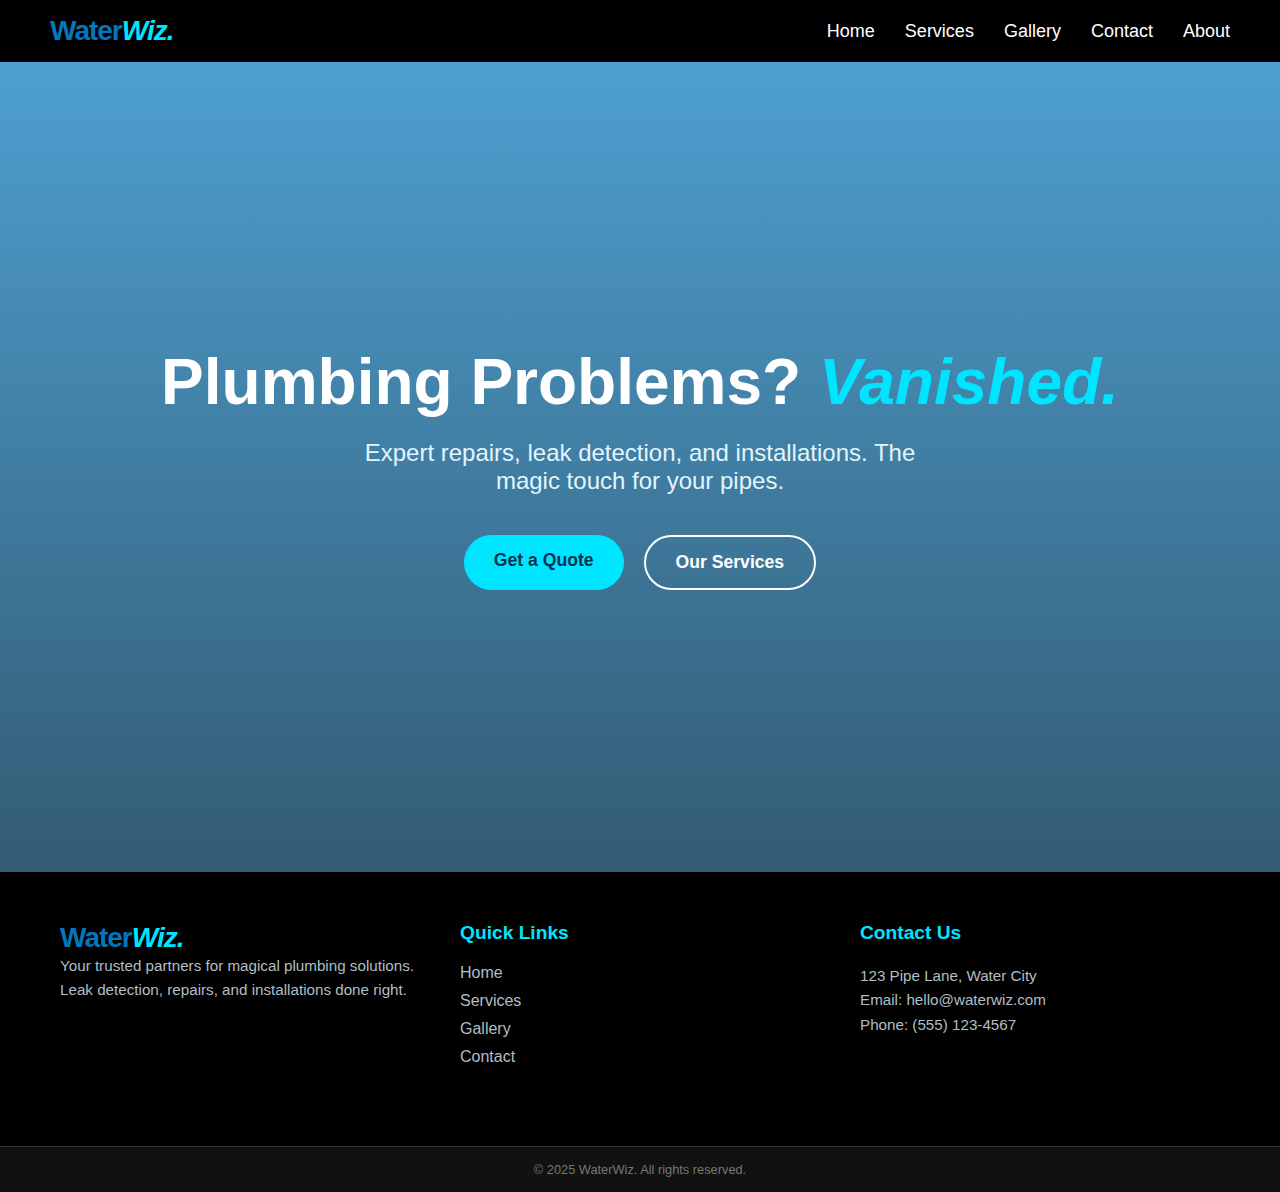
<file: index.html>
<!DOCTYPE html>
<html lang="en">
  <head>
    <meta charset="UTF-8" />
    <meta name="viewport" content="width=device-width, initial-scale=1.0" />
    <title>WaterWiz.</title>
    <link rel="stylesheet" href="style.css" />
  </head>
  <body>
    <nav class="navbar">
      <div class="logo">Water<span class="magic">Wiz.</span></div>
      <ul class="nav-links">
        <li><a href="index.html">Home</a></li>
        <li><a href="services.html">Services</a></li>
        <li><a href="gallery.html">Gallery</a></li>
        <li><a href="contact.html">Contact</a></li>
        <li><a href="about.html">About</a></li>
      </ul>
    </nav>
    <section class="hero">
      <div class="hero-content">
        <h1>Plumbing Problems? <span class="highlight">Vanished.</span></h1>
        <p>
          Expert repairs, leak detection, and installations. The magic touch for
          your pipes.
        </p>
        <div class="hero-buttons">
          <a href="#" id="openModalBtn" class="btn primary-btn">Get a Quote</a>
          <a href="services.html" class="btn secondary-btn">Our Services</a>
        </div>
      </div>
    </section>
    <footer class="footer">
      <div class="footer-container">
        <div class="footer-col">
          <div class="logo">Water<span class="magic">Wiz.</span></div>
          <p class="footer-text">
            Your trusted partners for magical plumbing solutions. Leak
            detection, repairs, and installations done right.
          </p>
        </div>

        <div class="footer-col">
          <h3>Quick Links</h3>
          <ul class="footer-links">
            <li><a href="index.html">Home</a></li>
            <li><a href="services.html">Services</a></li>
            <li><a href="gallery.html">Gallery</a></li>
            <li><a href="contact.html">Contact</a></li>
          </ul>
        </div>

        <div class="footer-col">
          <h3>Contact Us</h3>
          <p>123 Pipe Lane, Water City</p>
          <p>Email: hello@waterwiz.com</p>
          <p>Phone: (555) 123-4567</p>
        </div>
      </div>

      <div class="footer-bottom">
        <p>&copy; 2025 WaterWiz. All rights reserved.</p>
      </div>
    </footer>
    <div id="quoteModal" class="modal">
      <div class="modal-content">
        <span class="close-btn">&times;</span>
        <h2>Get a Free Quote</h2>
        <p>
          Describe your plumbing issue and we'll get back to you magically fast!
        </p>

        <form>
          <label for="name">Name</label>
          <input type="text" id="name" placeholder="Your Name" required />

          <label for="email">Email</label>
          <input type="email" id="email" placeholder="Your Email" required />

          <label for="message">Problem Description</label>
          <textarea
            id="message"
            rows="4"
            placeholder="Leaky faucet, pipe burst, etc."
            required
          ></textarea>

          <button type="submit" class="btn primary-btn submit-btn">
            Send Request
          </button>
        </form>
      </div>
    </div>
    <script src="script.js"></script>
  </body>
</html>
</file>
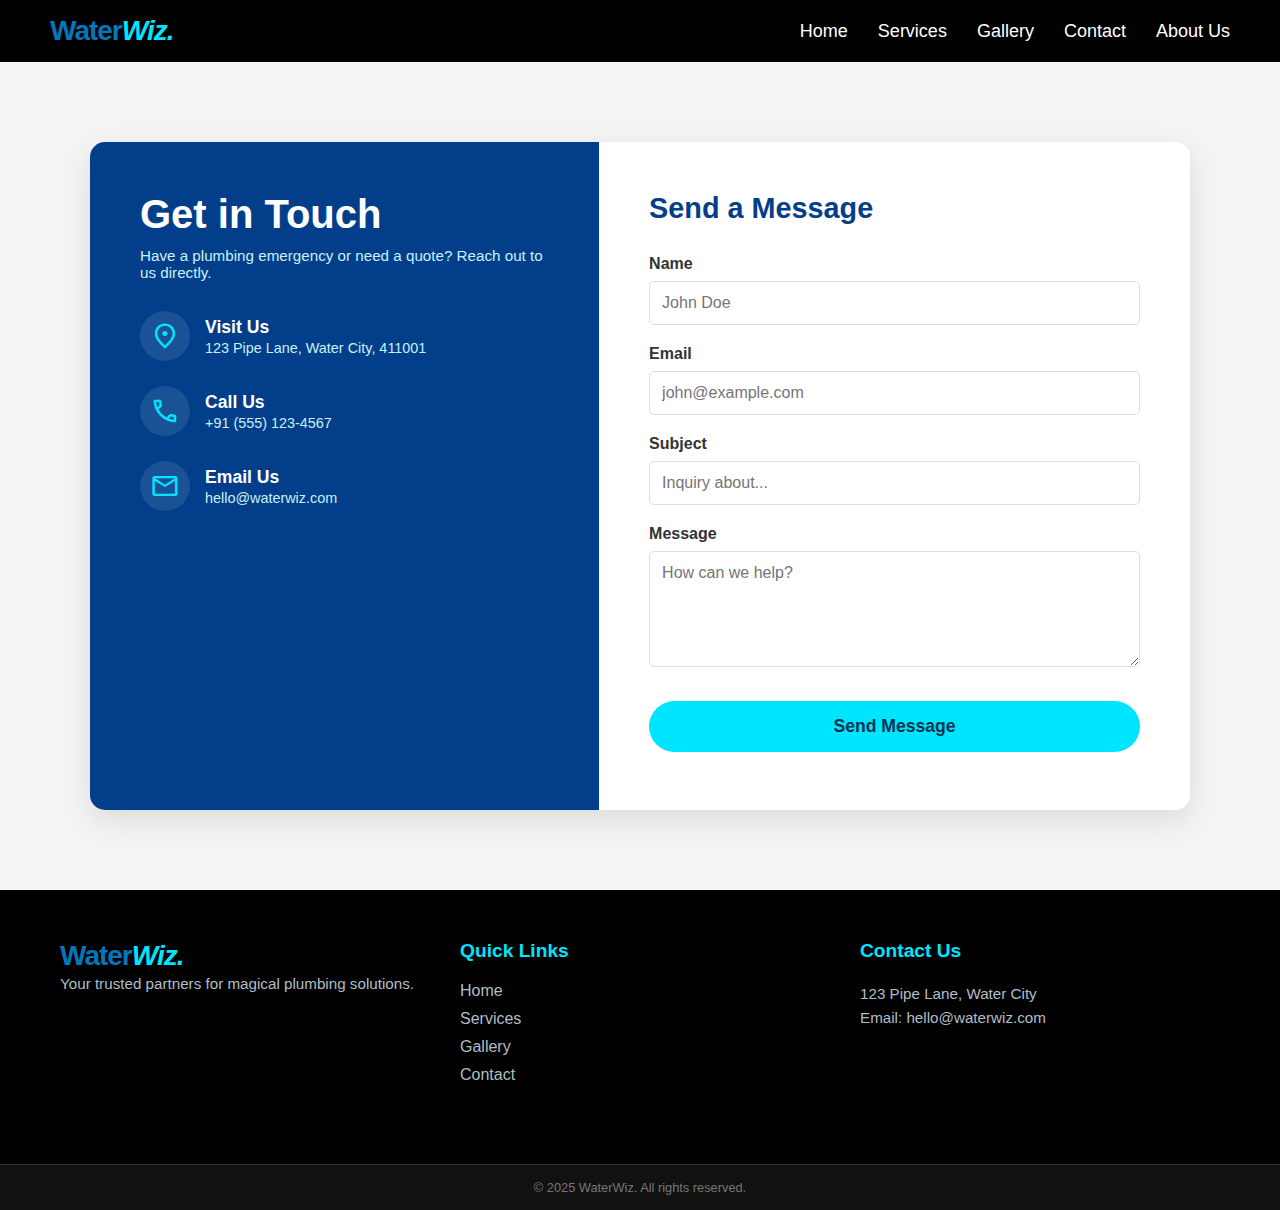
<file: contact.html>
<!DOCTYPE html>
<html lang="en">
  <head>
    <meta charset="UTF-8" />
    <meta name="viewport" content="width=device-width, initial-scale=1.0" />
    <title>Contact Us - WaterWiz</title>
    <link rel="stylesheet" href="style.css" />
    <link
      rel="stylesheet"
      href="https://fonts.googleapis.com/css2?family=Material+Symbols+Outlined:opsz,wght,FILL,GRAD@24,400,0,0"
    />
  </head>
  <body>
    <nav class="navbar">
      <div class="logo">Water<span class="magic">Wiz.</span></div>
      <ul class="nav-links">
         <li><a href="index.html">Home</a></li>
    <li><a href="services.html">Services</a></li>
    <li><a href="gallery.html">Gallery</a></li>
    <li><a href="contact.html">Contact</a></li>
    <li><a href="about.html">About Us</a></li>
      </ul>
    </nav>

    <section class="contact-section">
      <div class="contact-container">
        <div class="contact-info">
          <h2>Get in Touch</h2>
          <p class="contact-subtext">
            Have a plumbing emergency or need a quote? Reach out to us directly.
          </p>

          <div class="info-item">
            <span class="material-symbols-outlined icon">location_on</span>
            <div>
              <h4>Visit Us</h4>
              <p>123 Pipe Lane, Water City, 411001</p>
            </div>
          </div>

          <div class="info-item">
            <span class="material-symbols-outlined icon">call</span>
            <div>
              <h4>Call Us</h4>
              <p>+91 (555) 123-4567</p>
            </div>
          </div>

          <div class="info-item">
            <span class="material-symbols-outlined icon">mail</span>
            <div>
              <h4>Email Us</h4>
              <p>hello@waterwiz.com</p>
            </div>
          </div>

          <div class="map-box">
            <iframe
              src="https://www.google.com/maps/embed?pb=!1m18!1m12!1m3!1d3783.472948606042!2d73.8567437153697!3d18.52043028740925!2m3!1f0!2f0!3f0!3m2!1i1024!2i768!4f13.1!3m3!1m2!1s0x3bc2c06fa5b432b5%3A0x4303bb09b2f3e632!2sPune%2C%20Maharashtra!5e0!3m2!1sen!2sin!4v1633023214567!5m2!1sen!2sin"
              width="100%"
              height="200"
              style="border: 0"
              allowfullscreen=""
              loading="lazy"
            >
            </iframe>
          </div>
        </div>

        <div class="contact-form-box">
          <form id="contactForm">
            <h3>Send a Message</h3>

            <div class="input-group">
              <label for="c-name">Name</label>
              <input type="text" id="c-name" placeholder="John Doe" required />
            </div>

            <div class="input-group">
              <label for="c-email">Email</label>
              <input
                type="email"
                id="c-email"
                placeholder="john@example.com"
                required
              />
            </div>

            <div class="input-group">
              <label for="c-subject">Subject</label>
              <input
                type="text"
                id="c-subject"
                placeholder="Inquiry about..."
                required
              />
            </div>

            <div class="input-group">
              <label for="c-message">Message</label>
              <textarea
                id="c-message"
                rows="5"
                placeholder="How can we help?"
                required
              ></textarea>
            </div>

            <button type="submit" class="btn primary-btn full-width-btn">
              Send Message
            </button>
          </form>
        </div>
      </div>
    </section>

    <footer class="footer">
      <div class="footer-container">
        <div class="footer-col">
          <div class="logo">Water<span class="magic">Wiz.</span></div>
          <p class="footer-text">
            Your trusted partners for magical plumbing solutions.
          </p>
        </div>
        <div class="footer-col">
          <h3>Quick Links</h3>
          <ul class="footer-links">
            <li><a href="index.html">Home</a></li>
            <li><a href="services.html">Services</a></li>
            <li><a href="gallery.html">Gallery</a></li>
            <li><a href="contact.html">Contact</a></li>
          </ul>
        </div>
        <div class="footer-col">
          <h3>Contact Us</h3>
          <p>123 Pipe Lane, Water City</p>
          <p>Email: hello@waterwiz.com</p>
        </div>
      </div>
      <div class="footer-bottom">
        <p>&copy; 2025 WaterWiz. All rights reserved.</p>
      </div>
    </footer>

    <script src="script.js"></script>
  </body>
</html>
</file>
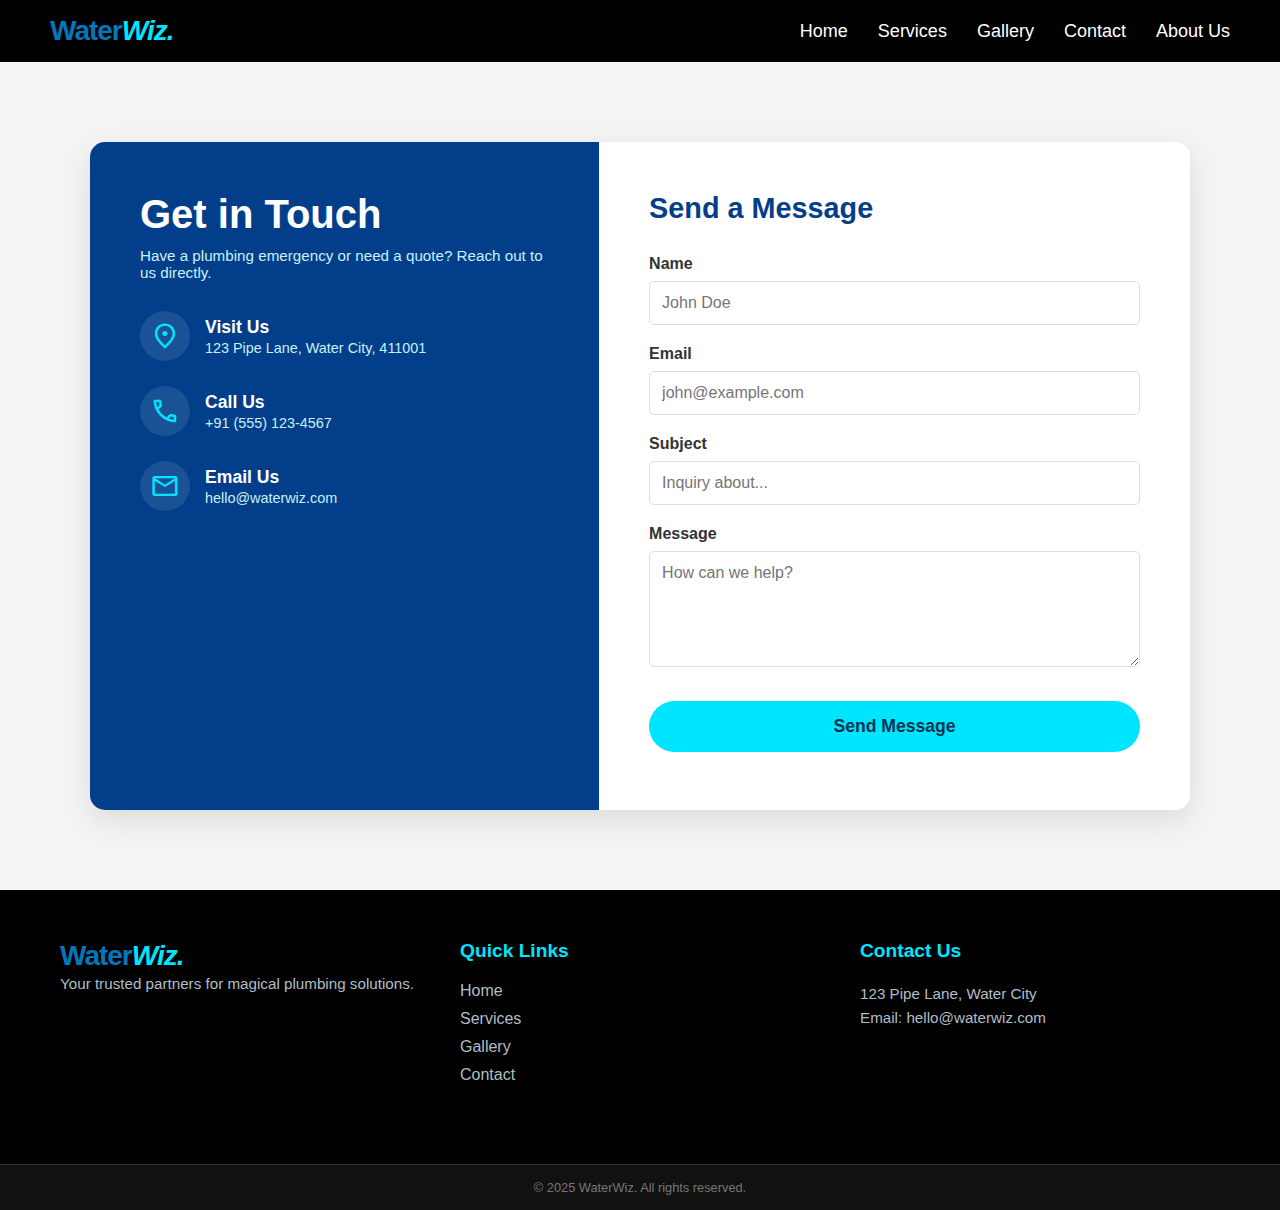
<file: contact_local.html>
<!DOCTYPE html>
<html lang="en">
  <head>
    <meta charset="UTF-8" />
    <meta name="viewport" content="width=device-width, initial-scale=1.0" />
    <title>Contact Us - WaterWiz</title>
    <link rel="stylesheet" href="style.css" />
    <link
      rel="stylesheet"
      href="https://fonts.googleapis.com/css2?family=Material+Symbols+Outlined:opsz,wght,FILL,GRAD@24,400,0,0"
    />
  </head>
  <body>
    <nav class="navbar">
      <div class="logo">Water<span class="magic">Wiz.</span></div>
      <ul class="nav-links">
         <li><a href="index.html">Home</a></li>
    <li><a href="services.html">Services</a></li>
    <li><a href="gallery.html">Gallery</a></li>
    <li><a href="contact.html">Contact</a></li>
    <li><a href="about.html">About Us</a></li>
      </ul>
    </nav>

    <section class="contact-section">
      <div class="contact-container">
        <div class="contact-info">
          <h2>Get in Touch</h2>
          <p class="contact-subtext">
            Have a plumbing emergency or need a quote? Reach out to us directly.
          </p>

          <div class="info-item">
            <span class="material-symbols-outlined icon">location_on</span>
            <div>
              <h4>Visit Us</h4>
              <p>123 Pipe Lane, Water City, 411001</p>
            </div>
          </div>

          <div class="info-item">
            <span class="material-symbols-outlined icon">call</span>
            <div>
              <h4>Call Us</h4>
              <p>+91 (555) 123-4567</p>
            </div>
          </div>

          <div class="info-item">
            <span class="material-symbols-outlined icon">mail</span>
            <div>
              <h4>Email Us</h4>
              <p>hello@waterwiz.com</p>
            </div>
          </div>

          <div class="map-box">
            <iframe
              src="https://www.google.com/maps/embed?pb=!1m18!1m12!1m3!1d3783.472948606042!2d73.8567437153697!3d18.52043028740925!2m3!1f0!2f0!3f0!3m2!1i1024!2i768!4f13.1!3m3!1m2!1s0x3bc2c06fa5b432b5%3A0x4303bb09b2f3e632!2sPune%2C%20Maharashtra!5e0!3m2!1sen!2sin!4v1633023214567!5m2!1sen!2sin"
              width="100%"
              height="200"
              style="border: 0"
              allowfullscreen=""
              loading="lazy"
            >
            </iframe>
          </div>
        </div>

        <div class="contact-form-box">
          <form id="contactForm">
            <h3>Send a Message</h3>

            <div class="input-group">
              <label for="c-name">Name</label>
              <input type="text" id="c-name" placeholder="John Doe" required />
            </div>

            <div class="input-group">
              <label for="c-email">Email</label>
              <input
                type="email"
                id="c-email"
                placeholder="john@example.com"
                required
              />
            </div>

            <div class="input-group">
              <label for="c-subject">Subject</label>
              <input
                type="text"
                id="c-subject"
                placeholder="Inquiry about..."
                required
              />
            </div>

            <div class="input-group">
              <label for="c-message">Message</label>
              <textarea
                id="c-message"
                rows="5"
                placeholder="How can we help?"
                required
              ></textarea>
            </div>

            <button type="submit" class="btn primary-btn full-width-btn">
              Send Message
            </button>
          </form>
        </div>
      </div>
    </section>

    <footer class="footer">
      <div class="footer-container">
        <div class="footer-col">
          <div class="logo">Water<span class="magic">Wiz.</span></div>
          <p class="footer-text">
            Your trusted partners for magical plumbing solutions.
          </p>
        </div>
        <div class="footer-col">
          <h3>Quick Links</h3>
          <ul class="footer-links">
            <li><a href="index.html">Home</a></li>
            <li><a href="services.html">Services</a></li>
            <li><a href="gallery.html">Gallery</a></li>
            <li><a href="contact.html">Contact</a></li>
          </ul>
        </div>
        <div class="footer-col">
          <h3>Contact Us</h3>
          <p>123 Pipe Lane, Water City</p>
          <p>Email: hello@waterwiz.com</p>
        </div>
      </div>
      <div class="footer-bottom">
        <p>&copy; 2025 WaterWiz. All rights reserved.</p>
      </div>
    </footer>

    <script src="script.js"></script>
  </body>
</html>
</file>
<file: style.css>
* {
    margin: 0;
    padding: 0;
    box-sizing: border-box;
    font-family: Arial, sans-serif;
}

.navbar {
    display: flex;
    justify-content: space-between;
    align-items: center;
    background-color: black;
    padding: 15px 50px;
}

.logo {
    font-family: 'Verdana', sans-serif;
    font-weight: bold;
    font-size: 28px;
    color: #0277BD;
    letter-spacing: -1px;
}

.magic {
    color: #00E5FF;
    font-style: italic;
}

.nav-links {
    list-style: none;
    display: flex;
    gap: 30px;
}

.nav-links li a {
    text-decoration: none;
    color: white;
    font-size: 18px;
    transition: color 0.3s ease;
}

.nav-links li a:hover {
    color: #0277BD;
}

.hero {
    height: 90vh; 
    width: 100%;
    background: linear-gradient(rgba(2, 119, 189, 0.7), rgba(0, 50, 80, 0.8)), 
                url('https://images.unsplash.com/photo-1585704032915-c3400ca199e7?ixlib=rb-1.2.1&auto=format&fit=crop&w=1950&q=80');
    background-size: cover;
    background-position: center;
    display: flex;
    justify-content: center;
    align-items: center;
    text-align: center;
}

.hero-content h1 {
    color: white;
    font-size: 4rem;
    margin-bottom: 20px;
    font-weight: 700;
}

.hero-content .highlight {
    color: #00E5FF;
    font-style: italic;
}

.hero-content p {
    color: #E1F5FE;
    font-size: 1.5rem;
    margin-bottom: 40px;
    max-width: 600px;
    margin-left: auto;
    margin-right: auto;
}

.hero-buttons {
    display: flex;
    gap: 20px;
    justify-content: center;
}

.btn {
    text-decoration: none;
    padding: 15px 30px;
    border-radius: 50px;
    font-weight: bold;
    font-size: 1.1rem;
    transition: all 0.3s ease;
}

.primary-btn {
    background-color: #00E5FF;
    color: #00334E;
}

.primary-btn:hover {
    background-color: white;
    transform: translateY(-3px);
}

.secondary-btn {
    border: 2px solid white;
    color: white;
}

.secondary-btn:hover {
    background-color: white;
    color: #0277BD;
}

.modal {
    display: none;
    position: fixed;
    z-index: 1000;
    left: 0;
    top: 0;
    width: 100%;
    height: 100%;
    background-color: rgba(0, 0, 0, 0.7);
}

.modal-content {
    background-color: #fefefe;
    margin: 10% auto;
    padding: 30px;
    border: 1px solid #888;
    width: 90%;
    max-width: 500px;
    border-radius: 10px;
    box-shadow: 0 5px 15px rgba(0,0,0,0.3);
    position: relative;
    animation: slideDown 0.4s ease;
}

.close-btn {
    color: #aaa;
    float: right;
    font-size: 28px;
    font-weight: bold;
    cursor: pointer;
}

.close-btn:hover,
.close-btn:focus {
    color: #000;
    text-decoration: none;
}

.modal-content h2 {
    color: #0277BD;
    margin-bottom: 10px;
}

.modal-content label {
    display: block;
    margin-top: 15px;
    font-weight: bold;
    color: #333;
}

.modal-content input, 
.modal-content textarea {
    width: 100%;
    padding: 10px;
    margin-top: 5px;
    border: 1px solid #ccc;
    border-radius: 5px;
}

.submit-btn {
    width: 100%;
    margin-top: 20px;
    border: none;
    cursor: pointer;
}

@keyframes slideDown {
    from {top: -50px; opacity: 0;}
    to {top: 0; opacity: 1;}
}

/* ---------------------------------SERVICES PAGE CSS -----------------------------------------------*/

.service-page-body {
    background-color: #f5f5f5;
    overflow-y: hidden;
    height: 100vh;
}

.main-container {
    display: flex;
    height: calc(100vh - 80px);
    max-width: 1400px;
    margin: 0 auto;
    padding-top: 20px;
}

.sidebar-left {
    width: 25%;
    padding: 20px;
    background: white;
    border-right: 1px solid #ddd;
    overflow-y: auto;
}

.sidebar-left h3 {
    font-size: 1.1rem;
    margin-bottom: 20px;
    color: #333;
}

.category-list {
    list-style: none;
}

.category-list li {
    display: flex;
    flex-direction: column;
    align-items: center;
    padding: 15px;
    margin-bottom: 10px;
    cursor: pointer;
    border-radius: 8px;
    transition: background 0.2s;
    text-align: center;
    border: 1px solid #eee;
}

.category-list li:hover {
    background-color: #E1F5FE;
}

.category-list li span {
    margin-bottom: 5px;
    font-weight: 500;
    font-size: 0.9rem;
}

.category-list li .material-symbols-outlined {
    font-size: 28px;
    color: #0277BD;
}

.services-feed {
    width: 45%;
    padding: 20px 40px;
    overflow-y: auto;
    background: white;
    scrollbar-width: none; 
}

.service-category h2 {
    font-size: 1.8rem;
    margin-bottom: 30px;
    margin-top: 20px;
    color: #111;
}

.service-item {
    display: flex;
    justify-content: space-between;
    padding-bottom: 30px;
    margin-bottom: 30px;
    border-bottom: 1px solid #eee;
}

.item-details h4 {
    font-size: 1.1rem;
    margin-bottom: 5px;
}

.rating {
    font-size: 0.85rem;
    color: #666;
    margin-bottom: 5px;
}

.price {
    font-weight: bold;
    font-size: 0.9rem;
    margin-bottom: 10px;
}

.details-link {
    color: #5d3eff;
    font-size: 0.85rem;
    text-decoration: none;
}

.item-action {
    display: flex;
    flex-direction: column;
    align-items: center;
    position: relative;
}

.item-action img {
    width: 100px;
    height: 100px;
    border-radius: 8px;
    object-fit: cover;
}

.add-btn {
    position: absolute;
    bottom: -10px;
    background: white;
    color: #5d3eff;
    border: 1px solid #ddd;
    padding: 5px 25px;
    border-radius: 5px;
    font-weight: bold;
    cursor: pointer;
    box-shadow: 0 2px 5px rgba(0,0,0,0.1);
    transition: all 0.2s;
}

.add-btn:hover {
    background: #5d3eff;
    color: white;
}

.divider {
    border: 0;
    height: 8px;
    background: #f5f5f5;
    margin: 20px -40px;
}

.sidebar-right {
    width: 30%;
    padding: 20px;
    padding-left: 40px;
}

.cart-box {
    background: white;
    border: 1px solid #ddd;
    border-radius: 8px;
    padding: 30px;
    text-align: center;
    margin-bottom: 20px;
}

.promise-box {
    background: white;
    border: 1px solid #ddd;
    border-radius: 8px;
    padding: 20px;
}

.promise-box ul {
    list-style: none;
    margin-top: 10px;
}

.promise-box li {
    margin-bottom: 8px;
    font-size: 0.9rem;
    color: #333;
}

.promise-list {
    list-style: none;
    margin-top: 15px;
    padding-left: 0;
}

.promise-list li {
    display: flex;
    align-items: center;
    margin-bottom: 12px;
    font-size: 0.95rem;
    color: #333;
    font-weight: 500;
}

.check-icon {
    color: #00E5FF;
    font-size: 20px;
    margin-right: 10px;
}
/* --- CART STYLES --- */
.cart-list {
    list-style: none;
    text-align: left;
    margin-bottom: 20px;
}

.cart-item {
    display: flex;
    justify-content: space-between;
    align-items: center;
    padding: 10px 0;
    border-bottom: 1px solid #eee;
    font-size: 0.9rem;
}

.cart-price-box {
    display: flex;
    align-items: center;
    gap: 10px;
}

.remove-btn {
    background: none;
    border: none;
    color: #ff4d4d;
    font-size: 1.2rem;
    cursor: pointer;
    font-weight: bold;
    padding: 0 5px;
}

.remove-btn:hover {
    color: #d32f2f;
}

.cart-total {
    display: flex;
    justify-content: space-between;
    font-weight: bold;
    font-size: 1.1rem;
    padding-top: 15px;
    border-top: 2px solid #333;
    margin-top: 10px;
}

/* ---------------------------------SERVICES PAGE CSS -----------------------------------------------*/

/* ---------------------------------CONTACT PAGE CSS -----------------------------------------------*/

.contact-section {
    padding: 80px 20px;
    background-color: #f4f4f4;
    min-height: 80vh;
    display: flex;
    justify-content: center;
    align-items: center;
}

.contact-container {
    display: flex;
    background: white;
    width: 100%;
    max-width: 1100px;
    border-radius: 15px;
    overflow: hidden;
    box-shadow: 0 10px 30px rgba(0,0,0,0.1);
}

.contact-info {
    flex: 1;
    background-color: #023e8a;
    color: white;
    padding: 50px;
    display: flex;
    flex-direction: column;
    justify-content: space-between;
}

.contact-info h2 {
    font-size: 2.5rem;
    margin-bottom: 10px;
}

.contact-subtext {
    color: #caf0f8;
    margin-bottom: 30px;
    font-size: 0.95rem;
}

.info-item {
    display: flex;
    align-items: center;
    margin-bottom: 25px;
}

.info-item .icon {
    font-size: 30px;
    color: #00E5FF;
    margin-right: 15px;
    background: rgba(255,255,255,0.1);
    padding: 10px;
    border-radius: 50%;
}

.info-item h4 {
    font-size: 1.1rem;
    margin-bottom: 2px;
}

.info-item p {
    color: #caf0f8;
    font-size: 0.9rem;
}

.map-box {
    margin-top: 20px;
    border-radius: 10px;
    overflow: hidden;
}

.contact-form-box {
    flex: 1.2;
    padding: 50px;
    background: white;
}

.contact-form-box h3 {
    color: #023e8a;
    margin-bottom: 30px;
    font-size: 1.8rem;
}

.input-group {
    margin-bottom: 20px;
}

.input-group label {
    display: block;
    margin-bottom: 8px;
    font-weight: 600;
    color: #333;
}

.input-group input, 
.input-group textarea {
    width: 100%;
    padding: 12px;
    border: 1px solid #ddd;
    border-radius: 5px;
    font-size: 1rem;
    transition: border 0.3s ease;
}

.input-group input:focus, 
.input-group textarea:focus {
    border-color: #00E5FF;
    outline: none;
    box-shadow: 0 0 5px rgba(0, 229, 255, 0.3);
}

.full-width-btn {
    width: 100%;
    margin-top: 10px;
    cursor: pointer;
    border: none;
}

@media (max-width: 768px) {
    .contact-container {
        flex-direction: column;
    }
    .contact-info, .contact-form-box {
        padding: 30px;
    }
}

/* ---------------------------------GALLERY PAGE CSS -----------------------------------------------*/

.filter-container {
    display: flex;
    justify-content: center;
    gap: 15px;
    padding: 40px 20px 20px;
    background-color: #f9f9f9;
}

.filter-btn {
    padding: 10px 25px;
    border: 2px solid #0277BD;
    background: transparent;
    color: #0277BD;
    font-weight: bold;
    border-radius: 30px;
    cursor: pointer;
    transition: all 0.3s ease;
    font-size: 1rem;
}

.filter-btn:hover, .filter-btn.active {
    background-color: #0277BD;
    color: white;
    transform: translateY(-2px);
    box-shadow: 0 4px 10px rgba(2, 119, 189, 0.3);
}

.gallery-section {
    padding: 20px 40px 60px;
    background-color: #f9f9f9;
}

.gallery-grid {
    display: grid;
    grid-template-columns: repeat(auto-fit, minmax(320px, 1fr));
    gap: 25px;
    max-width: 1200px;
    margin: 0 auto;
}

.gallery-item {
    position: relative;
    overflow: hidden;
    border-radius: 12px;
    cursor: pointer;
    height: 300px;
    box-shadow: 0 5px 15px rgba(0,0,0,0.1);
    transition: transform 0.3s ease, box-shadow 0.3s ease;
    background: #000;
}

.gallery-item:hover {
    transform: translateY(-5px);
    box-shadow: 0 10px 25px rgba(0,0,0,0.2);
}

.gallery-item img {
    width: 100%;
    height: 100%;
    object-fit: cover;
    transition: transform 0.5s ease;
    opacity: 0.9;
}

.gallery-item:hover img {
    transform: scale(1.1);
    opacity: 1;
}

.overlay {
    position: absolute;
    bottom: 0;
    left: 0;
    width: 100%;
    height: 100%;
    background: linear-gradient(to top, rgba(2, 62, 138, 0.9), transparent 60%);
    display: flex;
    flex-direction: column;
    justify-content: flex-end;
    padding: 20px;
    opacity: 0;
    transition: opacity 0.3s ease;
}

.gallery-item:hover .overlay {
    opacity: 1;
}

.overlay-content h3 {
    color: #00E5FF;
    font-size: 1.4rem;
    margin-bottom: 5px;
    transform: translateY(20px);
    transition: transform 0.3s ease;
}

.overlay-content p {
    color: #e0e0e0;
    font-size: 0.95rem;
    transform: translateY(20px);
    transition: transform 0.3s ease 0.1s;
}

.gallery-item:hover .overlay-content h3,
.gallery-item:hover .overlay-content p {
    transform: translateY(0);
}

.lightbox {
    display: none;
    position: fixed;
    z-index: 2000;
    top: 0;
    left: 0;
    width: 100%;
    height: 100%;
    background-color: rgba(0,0,0,0.9);
    justify-content: center;
    align-items: center;
    flex-direction: column;
}

.lightbox-img {
    max-width: 90%;
    max-height: 80%;
    border-radius: 5px;
    box-shadow: 0 0 20px rgba(255,255,255,0.2);
    animation: zoomIn 0.3s ease;
}

.lightbox-caption {
    color: #ccc;
    margin-top: 15px;
    font-size: 1.2rem;
}

.close-lightbox {
    position: absolute;
    top: 20px;
    right: 30px;
    color: white;
    font-size: 40px;
    cursor: pointer;
    transition: color 0.2s;
}

.close-lightbox:hover {
    color: #00E5FF;
}

@keyframes zoomIn {
    from {transform: scale(0.8); opacity: 0;}
    to {transform: scale(1); opacity: 1;}
}

/* ---------------------------------GALLERY PAGE CSS -----------------------------------------------*/
/* ---------------------------------FOOTER CSS -----------------------------------------------*/

.footer {
    background-color: black;
    color: white;
    padding-top: 50px;
}

.footer-container {
    display: flex;
    justify-content: space-around;
    flex-wrap: wrap;
    padding-bottom: 30px;
    max-width: 1200px;
    margin: 0 auto;
}

.footer-col {
    width: 30%;
    min-width: 250px;
    margin-bottom: 20px;
}

.footer-col h3 {
    color: #00E5FF;
    margin-bottom: 20px;
    font-size: 1.2rem;
}

.footer-text, .footer-col p {
    color: #B0BEC5;
    line-height: 1.6;
    font-size: 0.95rem;
}

.footer-links {
    list-style: none;
}

.footer-links li {
    margin-bottom: 10px;
}

.footer-links a {
    text-decoration: none;
    color: #B0BEC5;
    transition: color 0.3s ease;
}

.footer-links a:hover {
    color: #00E5FF;
    padding-left: 5px;
}

.footer-bottom {
    background-color: #111;
    text-align: center;
    padding: 15px 0;
    margin-top: 20px;
    border-top: 1px solid #333;
}

.footer-bottom p {
    font-size: 0.8rem;
    color: #777;
}
/* ---------------------------------ABOUT PAGE CSS -----------------------------------------------*/

.about-section {
    padding: 80px 20px;
    background-color: white;
}

.story-container {
    max-width: 1100px;
    margin: 0 auto;
    display: flex;
    align-items: center;
    gap: 50px;
}

.story-image {
    flex: 1;
}

.story-image img {
    width: 100%;
    border-radius: 15px;
    box-shadow: 0 10px 30px rgba(0,0,0,0.15);
}

.story-text {
    flex: 1;
}

.story-text h2 {
    font-size: 2.5rem;
    color: #023e8a;
    margin-bottom: 20px;
}

.story-text p {
    font-size: 1.1rem;
    color: #555;
    line-height: 1.8;
    margin-bottom: 20px;
}

.stats-row {
    display: flex;
    gap: 30px;
    margin-top: 30px;
    padding-top: 20px;
    border-top: 1px solid #eee;
}

.stat-item h3 {
    font-size: 2.5rem;
    color: #00E5FF;
    margin-bottom: 5px;
}

.stat-item p {
    font-weight: bold;
    color: #333;
    font-size: 0.9rem;
    margin: 0;
}

/* Team Section */
.team-section {
    padding: 80px 20px;
    background-color: #f4f4f4;
    text-align: center;
}

.team-section h2 {
    font-size: 2.5rem;
    color: #023e8a;
    margin-bottom: 50px;
}

.highlight-dark {
    color: #0277BD;
    font-style: italic;
}

.team-grid {
    display: grid;
    grid-template-columns: repeat(auto-fit, minmax(250px, 1fr));
    gap: 30px;
    max-width: 1100px;
    margin: 0 auto;
}

.team-card {
    background: white;
    border-radius: 10px;
    overflow: hidden;
    box-shadow: 0 5px 15px rgba(0,0,0,0.1);
    transition: transform 0.3s ease;
}

.team-card:hover {
    transform: translateY(-10px);
}

.team-card img {
    width: 100%;
    height: 300px;
    object-fit: cover;
    object-position: top; 
}

.team-info {
    padding: 20px;
}

.team-info h3 {
    color: #333;
    font-size: 1.2rem;
    margin-bottom: 5px;
}

.team-info p {
    color: #00E5FF;
    font-weight: bold;
    font-size: 0.9rem;
}

@media (max-width: 768px) {
    .story-container {
        flex-direction: column;
    }
    
    .story-image, .story-text {
        width: 100%;
    }
}
/* ---------------------------------ABOUT PAGE CSS -----------------------------------------------*/
</file>
